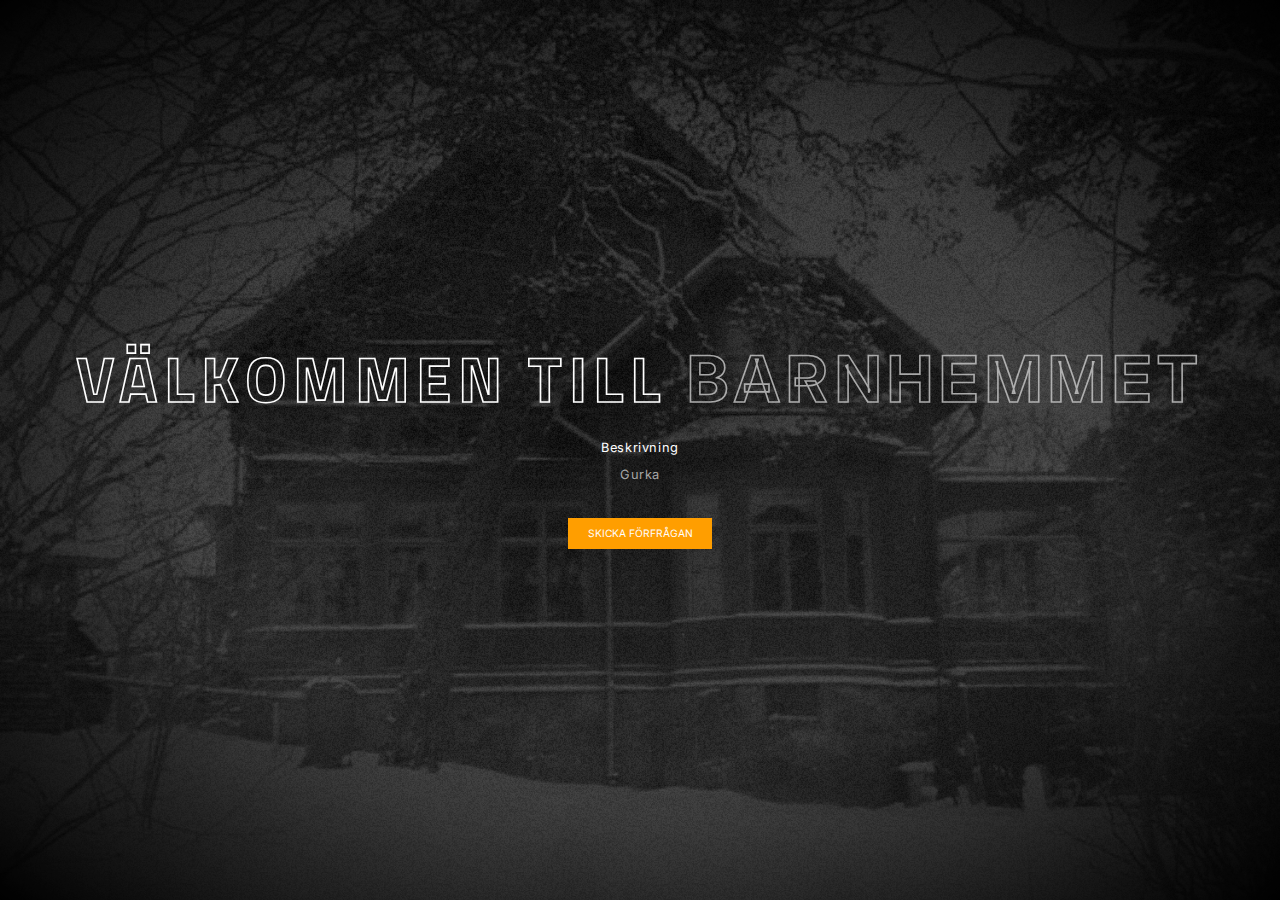
<file: indexprod.html>
<!DOCTYPE html><html lang="sv"><head><title>Halloween Inbjudan</title><meta name="title" content="Halloween Inbjudan"><meta name="description" content="Välkommen till år 2021 Halloween Inbjudan!"><meta property="og:type" content="website"><meta property="og:url" content="https://metatags.io/"><meta property="og:title" content="Halloween Inbjudan"><meta property="og:description" content="Välkommen till år 2021 Halloween Inbjudan!"><meta property="og:image" content="https://metatags.io/assets/meta-tags-16a33a6a8531e519cc0936fbba0ad904e52d35f34a46c97a2c9f6f7dd7d336f2.png"><meta property="twitter:card" content="summary_large_image"><meta property="twitter:url" content="https://metatags.io/"><meta property="twitter:title" content="Halloween Inbjudan"><meta property="twitter:description" content="Välkommen till år 2021 Halloween Inbjudan!"><meta property="twitter:image" content="https://metatags.io/assets/meta-tags-16a33a6a8531e519cc0936fbba0ad904e52d35f34a46c97a2c9f6f7dd7d336f2.png"><style>:root{--clr-primary: #ff9e00;--clr-primary: #cccccccc;--gradient-step: 0% ;}body{margin: 0;padding: 0;overflow: hidden;}*{font-family: 'Inter', sans-serif;}.background{position: absolute;top: 0;left: 0;width: 100vw;height: 100vh;background: url(img/bg.webp) no-repeat center center;background-size: cover;z-index: 1;pointer-events: none;image-rendering: -webkit-optimize-contrast;-webkit-filter: grayscale(1) brightness(80%);filter: grayscale(1) brightness(80%);}.background:after{content: "";position: absolute;top: 0;left: 0;width: 100vw;height: 100vh;z-index: 10000;background: radial-gradient(transparent 50%, #000 100%);}.background:before{content: "";position: absolute;top: 0;left: 0;width: 100vw;height: 100vh;z-index: inherit;background: rgba(0, 0, 0, 0.75);}.background .fog{position: absolute;top: 0;left: 0;width: 100vw;height: 100vh;z-index: 20;opacity: .1;pointer-events: none;background: url(img/fog01.webp) repeat;background-size: auto 100%;-webkit-animation: fog infinite 100s linear 0s;animation: fog infinite 100s linear 0s;}.background .fog::before{content: "";position: absolute;top: 0;left: 0;width: 100vw;height: 100vh;z-index: 21;background: url(img/fog02.webp) repeat;background-size: auto 100%;-webkit-animation: fog infinite 800s linear 0s;animation: fog infinite 800s linear 0s;}.background .noise{position: absolute;top: 0;left: 0;width: 100vw;height: 100vh;z-index: 10;background: url(img/noise.webp);-webkit-filter: brightness(140%);filter: brightness(140%);background-size: 20%;-webkit-animation: noise .1s linear infinite;animation: noise .1s linear infinite;}.background .line{position: absolute;top: 0;left: 0;width: 100vw;height: 100vh;z-index: 10;border-left: .3vh solid #0a0a0ade;-webkit-transform: translateX(100%);transform: translateX(100%);}.container{position: relative;height: 100vh;width: 100vw;display: -webkit-box;display: -ms-flexbox;display: flex;-webkit-box-pack: center;-ms-flex-pack: center;justify-content: center;-webkit-box-align: center;-ms-flex-align: center;align-items: center;-webkit-box-orient: vertical;-webkit-box-direction: normal;-ms-flex-direction: column;flex-direction: column;}.container *{z-index: 50;}.container .content{text-align: center;}.container .content h1{text-transform: uppercase;letter-spacing: .5vmax;font-size: 5vmax;font-family: 'Titillium Web', sans-serif;color: white;margin: 0;}@supports (-webkit-text-stroke: 1px white){.container .content h1{color: transparent;-webkit-text-stroke: 0.125vmax white;}}.container .content h1 span{color: var(--clr-primary);-webkit-animation: flicker 2s forwards;animation: flicker 2s forwards;}@supports (-webkit-text-stroke: 1px white){.container .content h1 span{color: transparent;-webkit-text-stroke: 0.125vmax var(--clr-primary);}}.container .content p{color: white;font-size: 1vmax;letter-spacing: .05vmax;}.container .content p span{color: var(--clr-primary);}.container .content button{border: none;background: #ff9e00;padding: .75vmax 1.5vmax;margin: 1.75vmax;color: white;cursor: pointer;font-size: .8vmax;text-transform: uppercase;}.container .bottom{position: absolute;bottom: 0;text-transform: uppercase;letter-spacing: .5vmax;font-size: 2vmax;font-family: 'Titillium Web', sans-serif;color: #e7e7e793;}@supports (-webkit-text-stroke: 1px){.container .bottom{color: transparent;}}@-webkit-keyframes noise{0%{background-position: 20% 20%;}20%{background-position: 10% 0;}40%{background-position: 20% -30%;}60%{background-position: 10% 20%;}80%{background-position: -30% -30%;}100%{background-position: 20% 15%;}}@keyframes noise{0%{background-position: 20% 20%;}20%{background-position: 10% 0;}40%{background-position: 20% -30%;}60%{background-position: 10% 20%;}80%{background-position: -30% -30%;}100%{background-position: 20% 15%;}}@-webkit-keyframes fog{from{background-position-x: 0;}to{background-position-x: 1000vmax;}}@keyframes fog{from{background-position-x: 0;}to{background-position-x: 1000vmax;}}@-webkit-keyframes flicker{0%{opacity: 0;}10%{opacity: 0;}10.1%{opacity: 1;}10.2%{opacity: 0;}20%{opacity: 0;}20.1%{opacity: 1;}20.6%{opacity: 0;}30%{opacity: 0;}30.1%{opacity: 1;}30.5%{opacity: 1;}30.6%{opacity: 0;}45%{opacity: 0;}45.1%{opacity: 1;}50%{opacity: 1;}55%{opacity: 1;}55.1%{opacity: 0;}57%{opacity: 0;}57.1%{opacity: 1;}60%{opacity: 1;}60.1%{opacity: 0;}65%{opacity: 0;}65.1%{opacity: 1;}75%{opacity: 1;}75.1%{opacity: 0;}77%{opacity: 0;}77.1%{opacity: 1;}85%{opacity: 1;}85.1%{opacity: 0;}86%{opacity: 0;}86.1%{opacity: 1;}100%{opacity: 1;}}@keyframes flicker{0%{opacity: 0;}10%{opacity: 0;}10.1%{opacity: 1;}10.2%{opacity: 0;}20%{opacity: 0;}20.1%{opacity: 1;}20.6%{opacity: 0;}30%{opacity: 0;}30.1%{opacity: 1;}30.5%{opacity: 1;}30.6%{opacity: 0;}45%{opacity: 0;}45.1%{opacity: 1;}50%{opacity: 1;}55%{opacity: 1;}55.1%{opacity: 0;}57%{opacity: 0;}57.1%{opacity: 1;}60%{opacity: 1;}60.1%{opacity: 0;}65%{opacity: 0;}65.1%{opacity: 1;}75%{opacity: 1;}75.1%{opacity: 0;}77%{opacity: 0;}77.1%{opacity: 1;}85%{opacity: 1;}85.1%{opacity: 0;}86%{opacity: 0;}86.1%{opacity: 1;}100%{opacity: 1;}}</style><link href="https://fonts.googleapis.com/css2?family=Inter:wght@500&family=Titillium+Web:wght@900&display=swap" rel="stylesheet"><script defer>function Line(t){t.style.cssText="display: block; transform: translateX("+Math.floor(100*Math.random())+"%)",setTimeout(()=>{t.style.display="none"},Math.round(100*Math.random())+100),setTimeout(()=>{Line(t)},Math.floor(1400*Math.random()+100))}Array.from(document.getElementsByClassName("line")).forEach(t=>{Line(t)});</script></head><body><div class="background"><div class="noise"></div><div class="fog"></div><div class="line" id="line"></div><div class="line" id="line"></div><div class="line" id="line"></div></div><div class="container"><div class="content"><h1>Välkommen till <span>barnhemmet</span></h1><p>Beskrivning</p><p><span>Gurka</span></p><button>Skicka förfrågan</button></div><p class="bottom">Glad Halloween</p></div></body></html>
</file>
